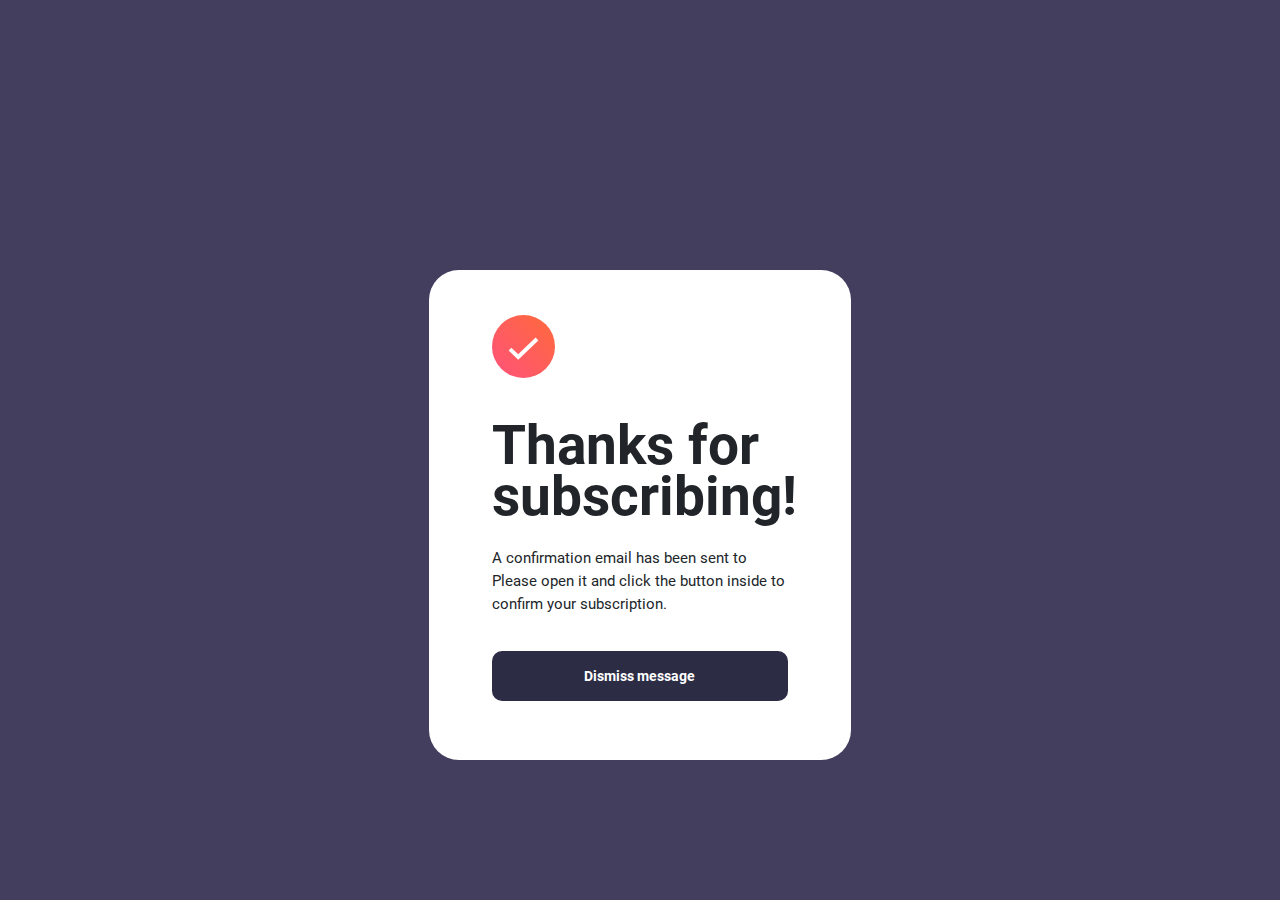
<file: success.html>
<!DOCTYPE html>
<html lang="en">
<head>
    <title>Login </title>
    <link rel="stylesheet" href="css/bootstrap.min.css">
</head>

<style>
    @font-face {
    font-family: 'Roboto-Bold';
    src: url('./assets/fonts/Roboto-Bold.ttf') format('truetype');
  }

@font-face {
    font-family: 'Roboto-Regular';
    src: url('./assets/fonts/Roboto-Regular.ttf');
}
*{
    margin:auto;
}

body{
    background-color:rgb(68, 62, 94)
}

.col-12{
    margin-top: 270px;
    border-radius: 30px;
    width: 37%;
    height: 490px;
    padding: 45px 63px;
    background-color: white;
}

.col-12 img{
    margin-bottom: 42px;
    width: 63px;
}

.col-12 h2{
    line-height: 51px;
    font-family: 'Roboto-Bold';
    font-size: 55px;
    margin-bottom: 25px;
}

.col-12 h4{
    font-family: 'Roboto-Regular';
    font-size: 15px;
    font-weight:500;
    line-height: 23px;
    margin-bottom: 10px;
    
}

.btn {
    border-radius: 10px;
    font-size: 14px;
    font-family: 'Roboto-Bold';
    margin-top: 25px;
    padding-top: 14px;
    height: 50px;
    background-color: rgb(44, 44, 69);
    color:white;
    width: 100%;
}

.btn:hover{
    background: rgb(229,102,157);
    background: linear-gradient(90deg, rgba(229,102,157,1) 0%, rgba(233,86,119,1) 35%, rgba(221,110,50,1) 100%);
    color:white
}
span {
    font-weight: bold;
}

@media (max-width: 1200px) {
    body {
        background-color: white;
    }
    .col-12{
        width: 100%;
        margin-top: 150px;
    }

    .col-12 img {
        width: 80px;
    }

    .col-12 h4{
        font-size: 20px;
    }

    .btn {
        font-size: 20px;
        margin-top: 300px;
        height: 60px;
    }
}


</style>

<body>
    <div class="container">
        <div class="row">
            <div class="col-12">
                <img src="assets/img/icon-success.svg">
                <br>
                <h2>Thanks for subscribing!</h2>
                <h4>A confirmation email has been sent to <span id="email"></span> 
                    Please open it and click the button inside to confirm your subscription.</h4>
                <a class="btn" href="index.html" >Dismiss message</a>
            </div>
        </div>
    </div>
    <script>
        // Obtiene el email del almacenamiento local
        var email = localStorage.getItem('email');
    
        // Muestra el email en la etiqueta p
        var emailElement = document.getElementById('email');
        emailElement.textContent = email;
      </script>
</body>
</html>
</file>
